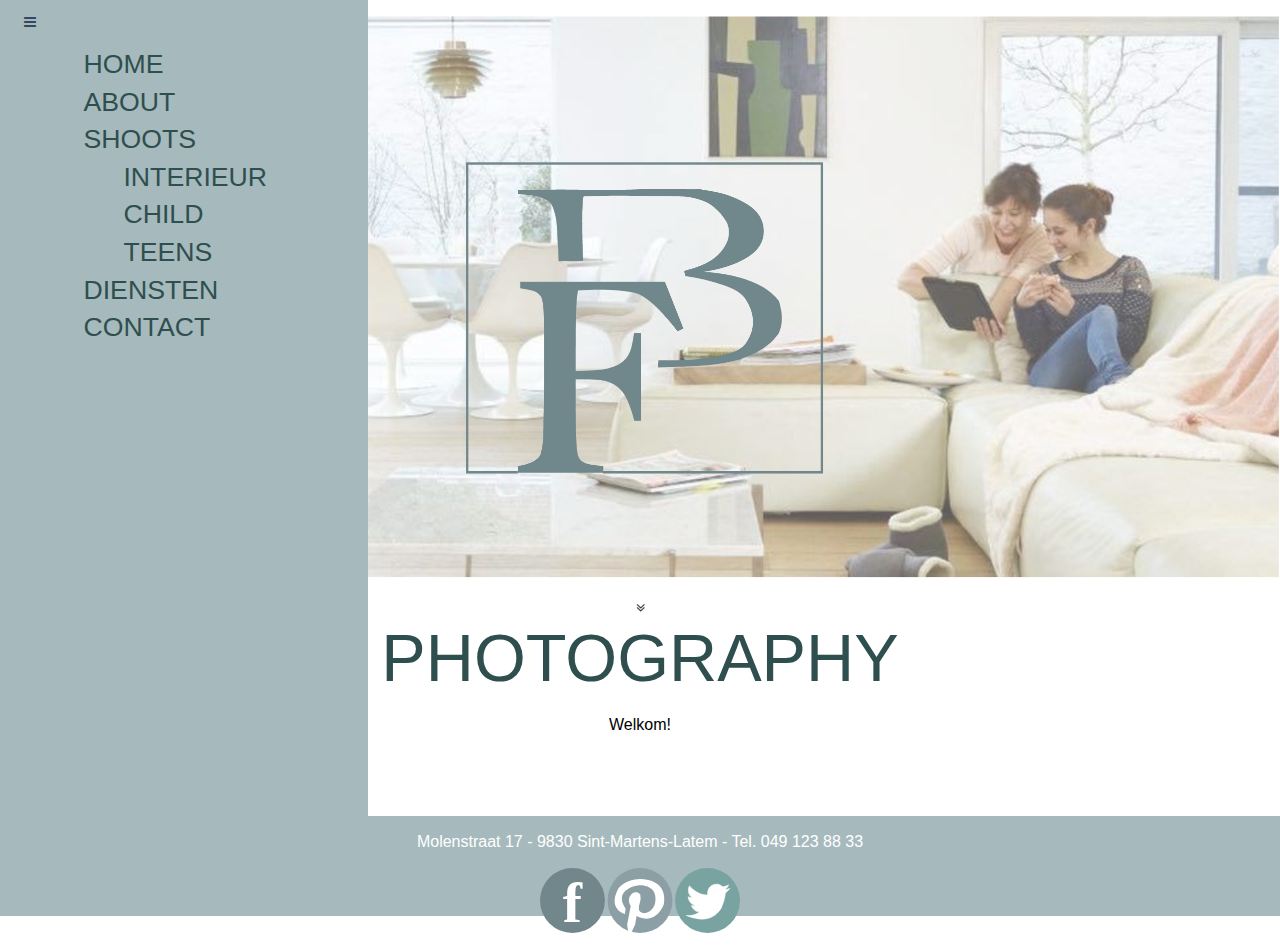
<file: index.html>
<!DOCTYPE html>
<html lang="nl">

<head>
    <meta charset="UTF-8">
    <title>Fotography den Blauwen</title>
    <link rel="stylesheet" href="style/navigation.css">
    <link rel="stylesheet" href="style/style.css">
    <link rel="stylesheet" href="https://maxcdn.bootstrapcdn.com/font-awesome/4.7.0/css/font-awesome.min.css">
</head>

<body>

    <nav>
        <div class="menu-bar-icon">
            <i class="fa fa-bars"></i>
        </div>
        <ul>
            <li><a href="index.html">HOME &nbsp;&nbsp;&nbsp;&nbsp;&nbsp;</a></li>
            <li><a href="about.html">ABOUT &nbsp;&nbsp;&nbsp;&nbsp;&nbsp;</a></li>
            <li><a href="shoots.html">SHOOTS &nbsp;&nbsp;&nbsp;&nbsp;&nbsp;</a></li>
            <ul>
                <li><a href="interieur.html">Interieur &nbsp;&nbsp;&nbsp;&nbsp;&nbsp;</a></li>
                <li><a href="child.html">Child &nbsp;&nbsp;&nbsp;&nbsp;&nbsp;</a></li>
                <li><a href="teens.html">Teens &nbsp;&nbsp;&nbsp;&nbsp;&nbsp;</a></li>
            </ul>
            <li><a href="diensten.html">DIENSTEN &nbsp;&nbsp;&nbsp;&nbsp;&nbsp;</a></li>
            <li><a href="contact.html">CONTACT &nbsp;&nbsp;&nbsp;&nbsp;&nbsp;</a></li>
        </ul>
    </nav>




    <div id="main">


        <p><img src="images/header.png" width="100%"></p>
        <a class="start" href="#start"><i class="fa fa-angle-double-down" aria-hidden="true"></i></a>
        <h2 id="start">PHOTOGRAPHY</h2>
        <p>Welkom!</p>
    </div>

    <footer>
        <p>
            Molenstraat 17 - 9830 Sint-Martens-Latem - Tel. 049 123 88 33
        </p>
        <p>
            <img src="images/socialicons.svg" width="200">
        </p>
    </footer>

</body>

</html>
</file>
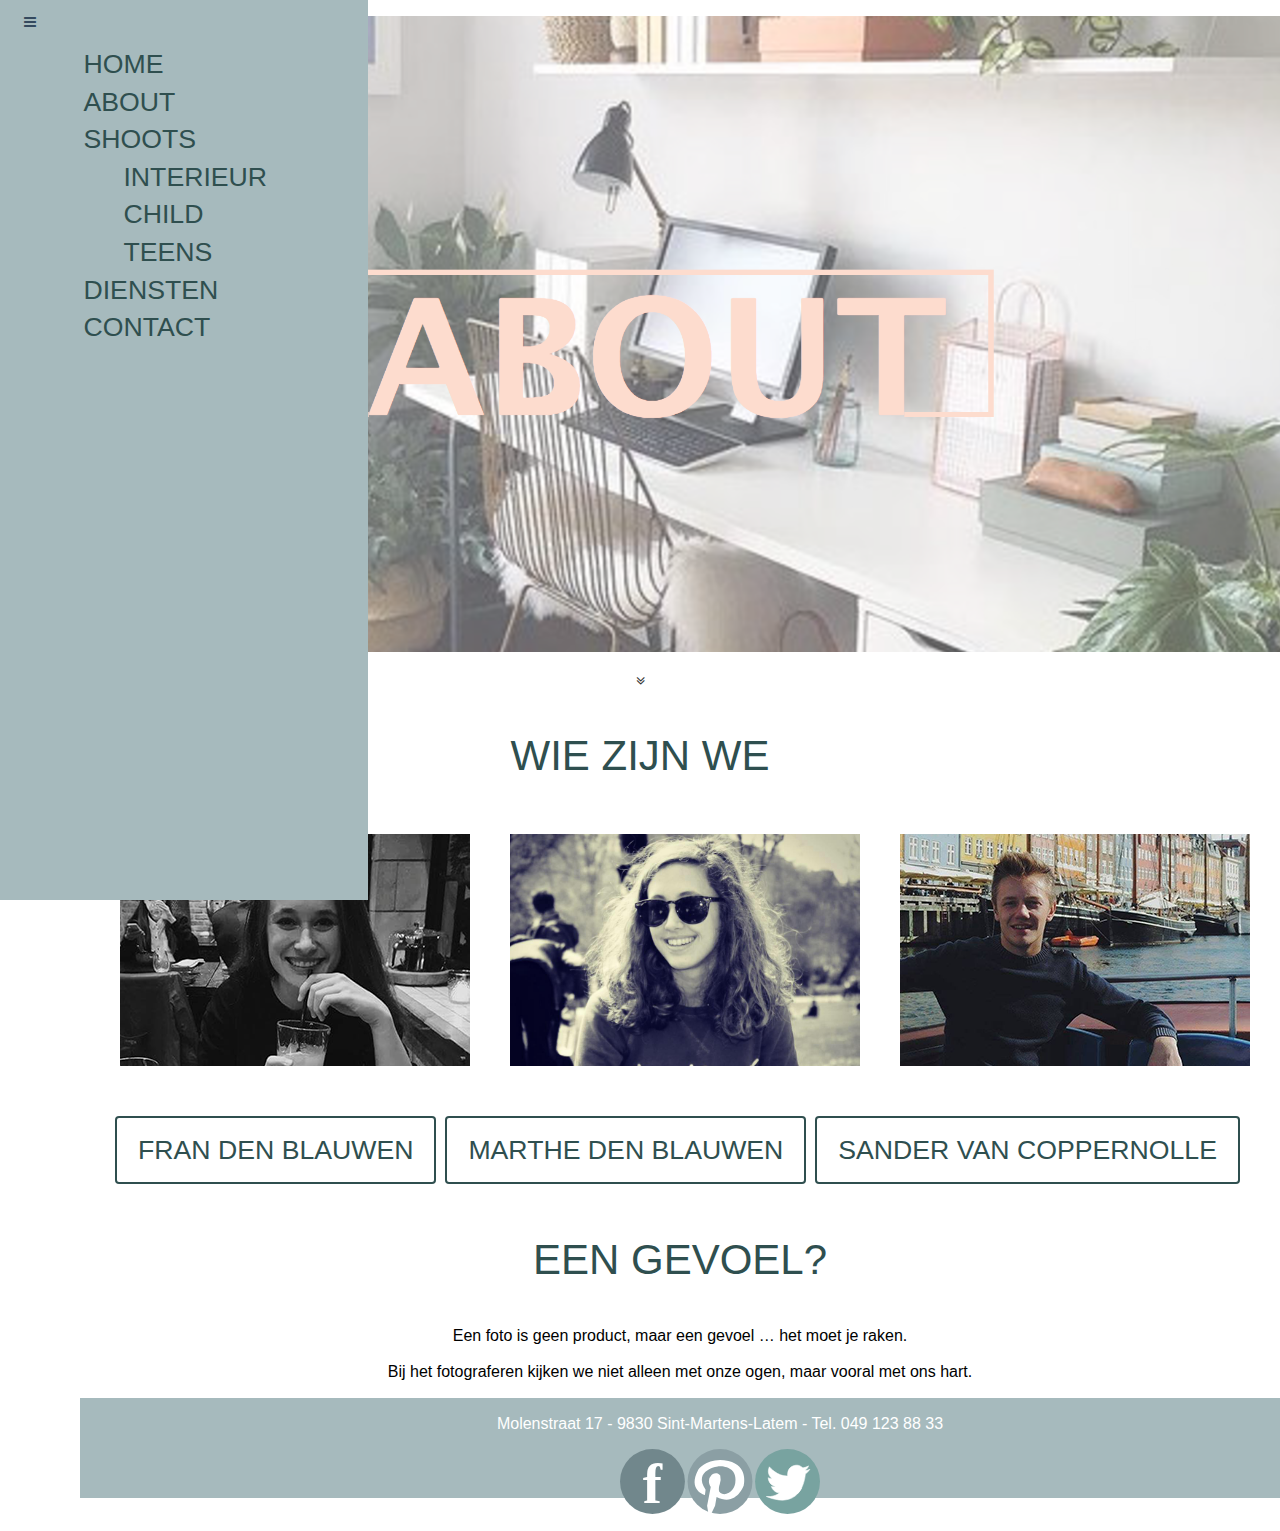
<file: about.html>
<!DOCTYPE html>
<html lang="nl">

<head>
    <meta charset="UTF-8">
    <title>Fotography den Blauwen-about</title>
    <link rel="stylesheet" href="style/navigation.css">
    <link rel="stylesheet" href="style/style.css">
    <link rel="stylesheet" href="https://maxcdn.bootstrapcdn.com/font-awesome/4.7.0/css/font-awesome.min.css">
    <link rel="stylesheet" href="style/buttonshoot.css">

</head>

<body>
    <nav>
        <div class="menu-bar-icon">
            <i class="fa fa-bars"></i>
        </div>
        <ul>
            <li><a href="index.html">HOME &nbsp;&nbsp;&nbsp;&nbsp;&nbsp;</a></li>
            <li><a href="about.html">ABOUT &nbsp;&nbsp;&nbsp;&nbsp;&nbsp;</a></li>
            <li><a href="shoots.html">SHOOTS &nbsp;&nbsp;&nbsp;&nbsp;&nbsp;</a></li>
            <ul>
                <li><a href="interieur.html">Interieur &nbsp;&nbsp;&nbsp;&nbsp;&nbsp;</a></li>
                <li><a href="child.html">Child &nbsp;&nbsp;&nbsp;&nbsp;&nbsp;</a></li>
                <li><a href="teens.html">Teens &nbsp;&nbsp;&nbsp;&nbsp;&nbsp;</a></li>
            </ul>
            <li><a href="diensten.html">DIENSTEN &nbsp;&nbsp;&nbsp;&nbsp;&nbsp;</a></li>
            <li><a href="contact.html">CONTACT &nbsp;&nbsp;&nbsp;&nbsp;&nbsp;</a></li>
        </ul>
    </nav>

    <div id="main">




        <p> <img src="images/about.png" width="100%"></p>
        <a class="start" href="#start"><i class="fa fa-angle-double-down" aria-hidden="true"></i></a>
        <h1 id="start">WIE ZIJN WE</h1>

        <div id="main">
            <div class="fotowrapper">

                <div class="fran-foto">
                    <img src="images/franoverons.png" />
                    <div class="overlay"></div>
                </div>
                <div class="fran-foto">
                    <img src="images/teamfotomarthe.png" />
                    <div class="overlay"></div>
                </div>
                <div class="fran-foto">
                    <img src="images/sanderoverons.png" />
                    <div class="overlay"></div>
                </div>
                <div class="clear"></div>
                <div class="buttonwie">
                    <a href="fran.html" class="button2">Fran den Blauwen</a>
                    <a href="marthe.html" class="button2">Marthe den Blauwen</a>
                    <a href="sander.html" class="button2">Sander Van Coppernolle</a>
                </div>


                <h1>EEN GEVOEL?</h1>
                <p>Een foto is geen product, maar een gevoel … het moet je raken. </p>
                <p>Bij het fotograferen kijken we niet alleen met onze ogen, maar vooral met ons hart.</p>
                <footer>
                    <p>
                        Molenstraat 17 - 9830 Sint-Martens-Latem - Tel. 049 123 88 33
                    </p>
                    <p>
                        <img src="images/socialicons.svg" width="200">
                    </p>
                </footer>
                </head>
            </div>
</body>

</html>
</file>
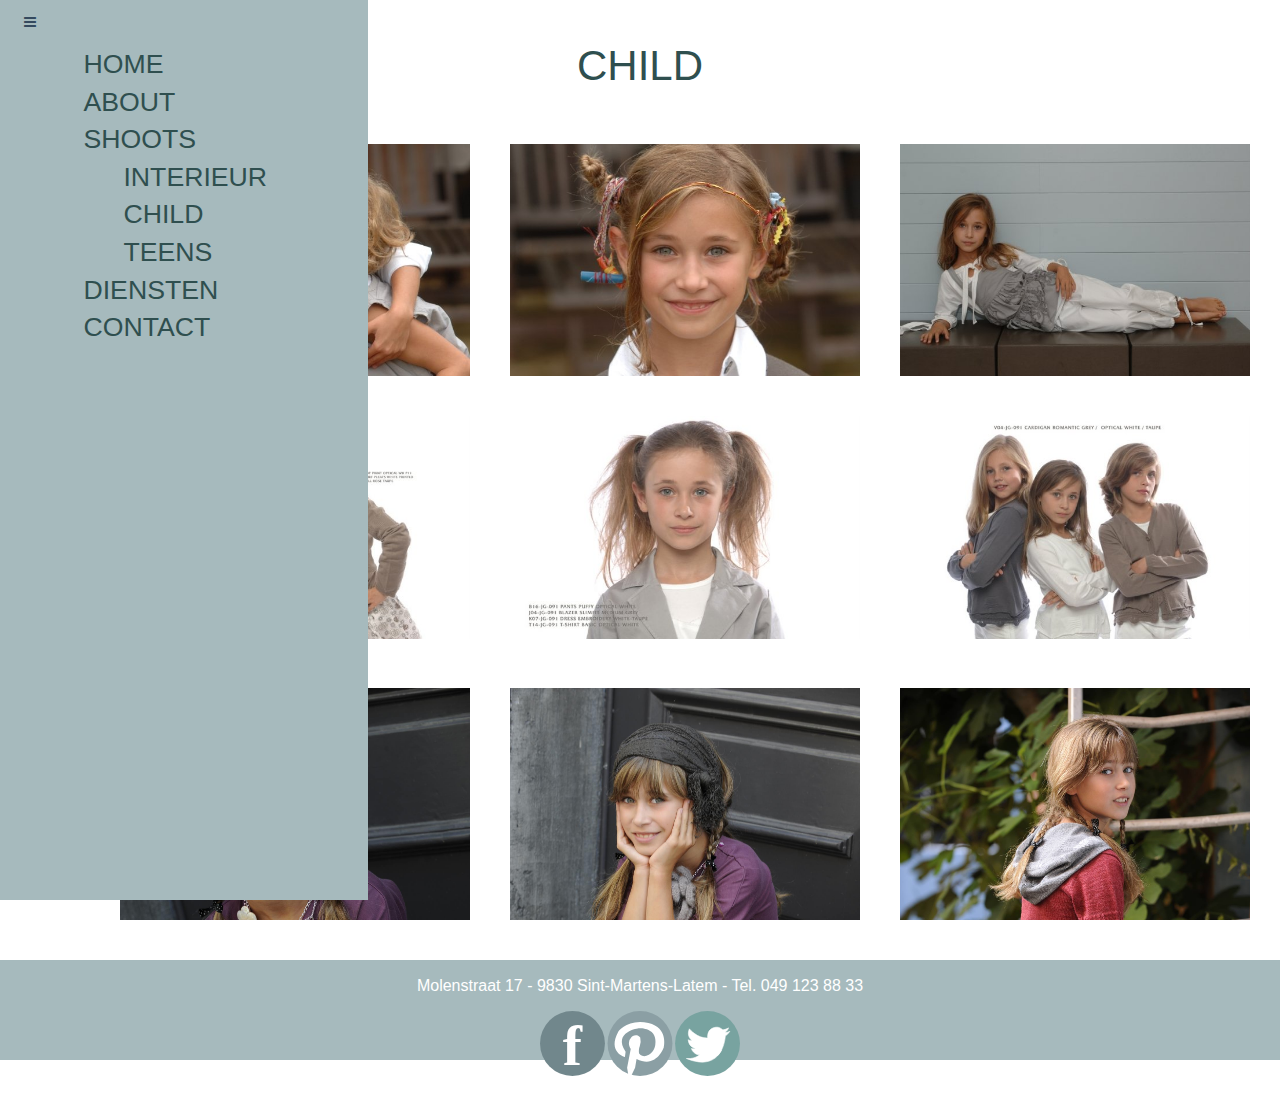
<file: child.html>
<!DOCTYPE html>
<html lang="nl">

<head>
  <meta charset="UTF-8">
  <title>Fotography den Blauwen-child</title>

  <link rel="stylesheet" href="style/navigation.css">
  <link rel="stylesheet" href="style/style.css">
  <link rel="stylesheet" href="https://maxcdn.bootstrapcdn.com/font-awesome/4.7.0/css/font-awesome.min.css">

</head>


<body>
  <nav>
    <div class="menu-bar-icon">
      <i class="fa fa-bars"></i>
    </div>
    <ul>
      <li><a href="index.html">Home &nbsp;&nbsp;&nbsp;&nbsp;&nbsp;</a></li>
      <li><a href="about.html">About &nbsp;&nbsp;&nbsp;&nbsp;&nbsp;</a></li>
      <li><a href="shoots.html">SHOOTS &nbsp;&nbsp;&nbsp;&nbsp;&nbsp;</a></li>
      <ul>
        <li><a href="interieur.html">Interieur &nbsp;&nbsp;&nbsp;&nbsp;&nbsp;</a></li>
        <li><a href="child.html">Child &nbsp;&nbsp;&nbsp;&nbsp;&nbsp;</a></li>
        <li><a href="teens.html">Teens &nbsp;&nbsp;&nbsp;&nbsp;&nbsp;</a></li>
      </ul>
      <li><a href="diensten.html">DIENSTEN &nbsp;&nbsp;&nbsp;&nbsp;&nbsp;</a></li>
      <li><a href="contact.html">Contact &nbsp;&nbsp;&nbsp;&nbsp;&nbsp;</a></li>
    </ul>
  </nav>

  <h1>CHILD</h1>

  <div id="main">
    <div class="fotowrapper">

      <div class="fran-foto">
        <img src="images/child1.png" />
        <div class="overlay"></div>
      </div>
      <div class="fran-foto">
        <img src="images/child2.png" />
        <div class="overlay"></div>
      </div>
      <div class="fran-foto">
        <img src="images/child3.png" />
        <div class="overlay"></div>
      </div>
      <div class="clear"></div>

      <div class="fran-foto">
        <img src="images/child4.png" />
        <div class="overlay"></div>
      </div>
      <div class="fran-foto">
        <img src="images/child5.png" />
        <div class="overlay"></div>
      </div>
      <div class="fran-foto">
        <img src="images/child6.png" />
        <div class="overlay"></div>
      </div>
      <div class="clear"></div>

      <div class="fran-foto">
        <img src="images/child7.png" />
        <div class="overlay"></div>
      </div>
      <div class="fran-foto">
        <img src="images/child8.png" />
        <div class="overlay"></div>
      </div>
      <div class="fran-foto">
        <img src="images/child9.png" />
        <div class="overlay"></div>
      </div>
      <div class="clear"></div>

    </div>
  </div>

  <footer>
    <p>
      Molenstraat 17 - 9830 Sint-Martens-Latem - Tel. 049 123 88 33
    </p>
    <p>
      <img src="images/socialicons.svg" width="200">
    </p>
  </footer>
</body>

</html>
</file>
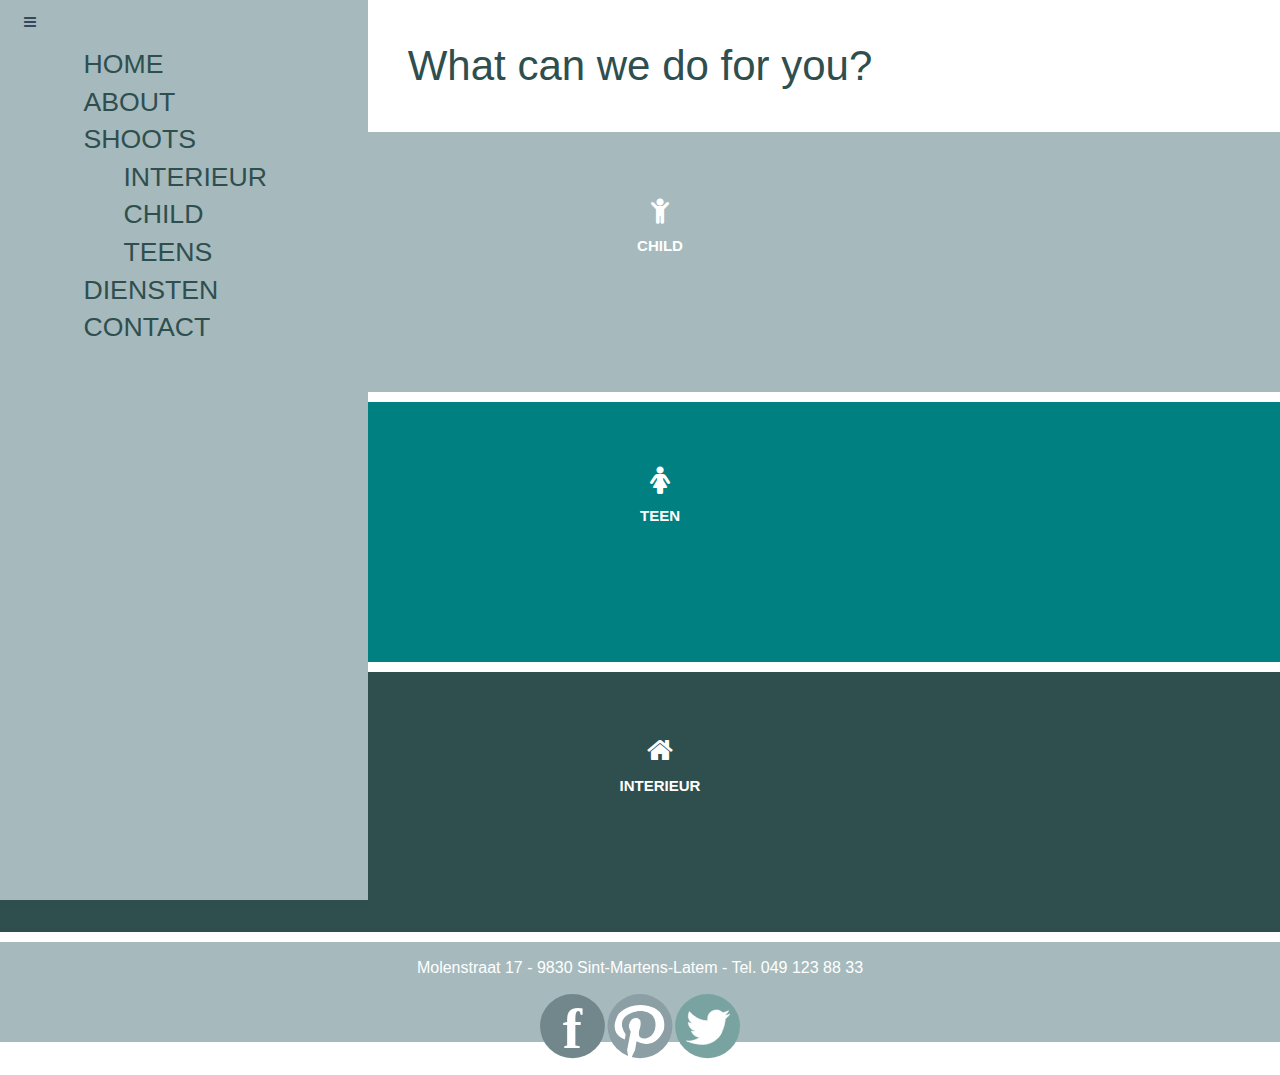
<file: diensten.html>
<!DOCTYPE html>
<html lang="nl">

<head>
    <meta charset="UTF-8">
    <title>Fotography den Blauwen-diensten</title>
    <link rel="stylesheet" href="style/navigation.css">
    <link rel="stylesheet" href="style/style.css">
    <link rel="stylesheet" href="https://maxcdn.bootstrapcdn.com/font-awesome/4.7.0/css/font-awesome.min.css">
    <link rel="stylesheet" href="style/diensten.css">

</head>

<body>
    <nav>
        <div class="menu-bar-icon">
            <i class="fa fa-bars"></i>
        </div>
        <ul>
            <li><a href="index.html">Home &nbsp;&nbsp;&nbsp;&nbsp;&nbsp;</a></li>
            <li><a href="about.html">About &nbsp;&nbsp;&nbsp;&nbsp;&nbsp;</a></li>
            <li><a href="shoots.html">SHOOTS &nbsp;&nbsp;&nbsp;&nbsp;&nbsp;</a></li>
            <ul>
                <li><a href="interieur.html">Interieur &nbsp;&nbsp;&nbsp;&nbsp;&nbsp;</a></li>
                <li><a href="child.html">Child &nbsp;&nbsp;&nbsp;&nbsp;&nbsp;</a></li>
                <li><a href="teens.html">Teens &nbsp;&nbsp;&nbsp;&nbsp;&nbsp;</a></li>
            </ul>
            <li><a href="diensten.html">DIENSTEN &nbsp;&nbsp;&nbsp;&nbsp;&nbsp;</a></li>
            <li><a href="contact.html">Contact &nbsp;&nbsp;&nbsp;&nbsp;&nbsp;</a></li>
        </ul>
    </nav>





    <div class="container">
        <h1>What can we do for you?</h1>
        <div class="row">
            <div class="col-md-3 col-sm-6 ">
                <div class="service-box">
                    <div class="service-icon yellow">
                        <div class="front-content">
                            <i class="fa fa-child fa-5x"></i>
                            <h3>CHILD</h3>
                        </div>
                    </div>
                    <div class="service-content">
                        <h3>child</h3>
                        <p>Kinderen moeten zichzelf kunnen zijn! De fotosessie voelt aan als spelen, waarbij je kind de ruimte
                            krijgt om zelf ook creatief te zijn en zelf suggesties mag doen.</p>
                    </div>
                </div>
            </div>
            <div class="col-md-3 col-sm-6 ">
                <div class="service-box">
                    <div class="service-icon orange">
                        <div class="front-content">
                            <i class="fa fa-female fa-5x"></i>
                            <h3>TEEN</h3>
                        </div>
                    </div>
                    <div class="service-content">
                        <h3>teen</h3>
                        <p>Ben je 16 en zou je graag eens voor de lens staan in een professionele fotostudio? </p>
                        <p>Dat kan! Wij bezorgen jou een super leuke fotoshoot met sprekende beelden.</p>
                        <p>Contacteer ons volledig vrijblijvend om jouw en onze ideeën samen te brengen.</p>
                    </div>
                </div>
            </div>
            <div class="col-md-3 col-sm-6">
                <div class="service-box ">
                    <div class="service-icon red">
                        <div class="front-content">
                            <i class="fa fa-home fa-5x"></i>
                            <h3>INTERIEUR</h3>
                        </div>
                    </div>
                    <div class="service-content">
                        <h3>interieur</h3>
                        <p>Realistische weergave van interieurs op een grafisch interessante wijze, een van de meest uitdagende
                            takken van de fotografie.</p>
                        <p>Neem gerust contact op!</p>
                    </div>
                </div>
            </div>


        </div>
    </div>
    </div>
    </div>
    </div>
    </div>



    <footer>
        <p>
            Molenstraat 17 - 9830 Sint-Martens-Latem - Tel. 049 123 88 33
        </p>
        <p>
            <img src="images/socialicons.svg" width="200">
        </p>
    </footer>


</body>

</html>
</file>
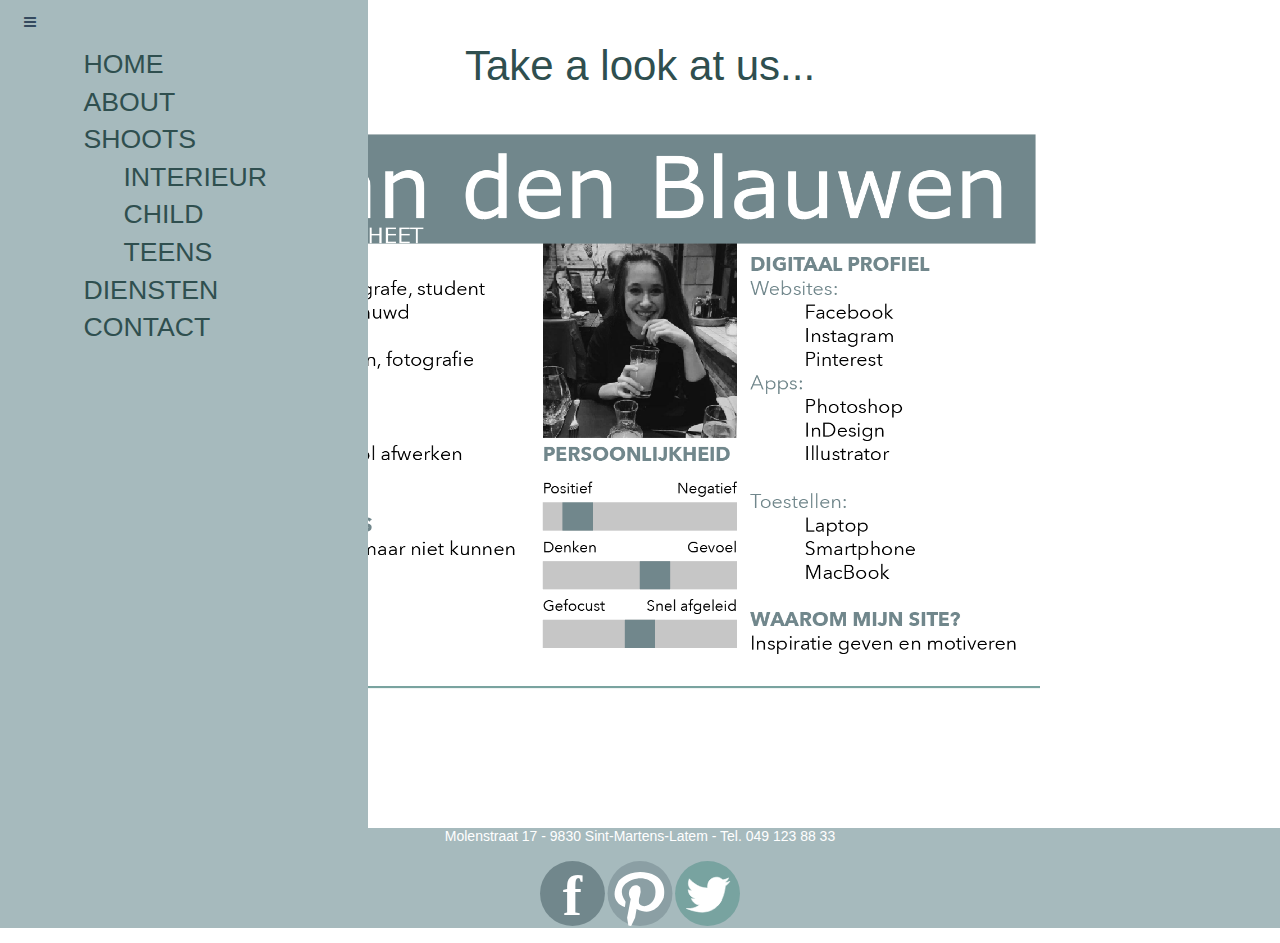
<file: fran.html>
<!DOCTYPE html>
<html lang="nl">

<head>
    <meta charset="UTF-8">
    <title>Fotography den Blauwen-fran</title>
    <link rel="stylesheet" href="style/navigation.css">
    <link rel="stylesheet" href="style/style.css">
    <link rel="stylesheet" href="https://maxcdn.bootstrapcdn.com/font-awesome/4.7.0/css/font-awesome.min.css">


</head>

<body>
    <nav>
        <div class="menu-bar-icon">
            <i class="fa fa-bars"></i>
        </div>
        <ul>
            <li><a href="index.html">HOME &nbsp;&nbsp;&nbsp;&nbsp;&nbsp;</a></li>
            <li><a href="about.html">ABOUT &nbsp;&nbsp;&nbsp;&nbsp;&nbsp;</a></li>
            <li><a href="shoots.html">SHOOTS &nbsp;&nbsp;&nbsp;&nbsp;&nbsp;</a></li>
            <ul>
                <li><a href="interieur.html">Interieur &nbsp;&nbsp;&nbsp;&nbsp;&nbsp;</a></li>
                <li><a href="child.html">Child &nbsp;&nbsp;&nbsp;&nbsp;&nbsp;</a></li>
                <li><a href="teens.html">Teens &nbsp;&nbsp;&nbsp;&nbsp;&nbsp;</a></li>
            </ul>
            <li><a href="diensten.html">DIENSTEN &nbsp;&nbsp;&nbsp;&nbsp;&nbsp;</a></li>
            <li><a href="contact.html">CONTACT &nbsp;&nbsp;&nbsp;&nbsp;&nbsp;</a></li>
        </ul>
    </nav>

    <h1>Take a look at us... </h1>
    <div class="personasheet">
    </div><img src="images/personasheetf.png" width="800">


    <footer> Molenstraat 17 - 9830 Sint-Martens-Latem - Tel. 049 123 88 33
        <p><img src="images/socialicons.svg" width="200"> </p>
    </footer>

</body>

</html>
</file>
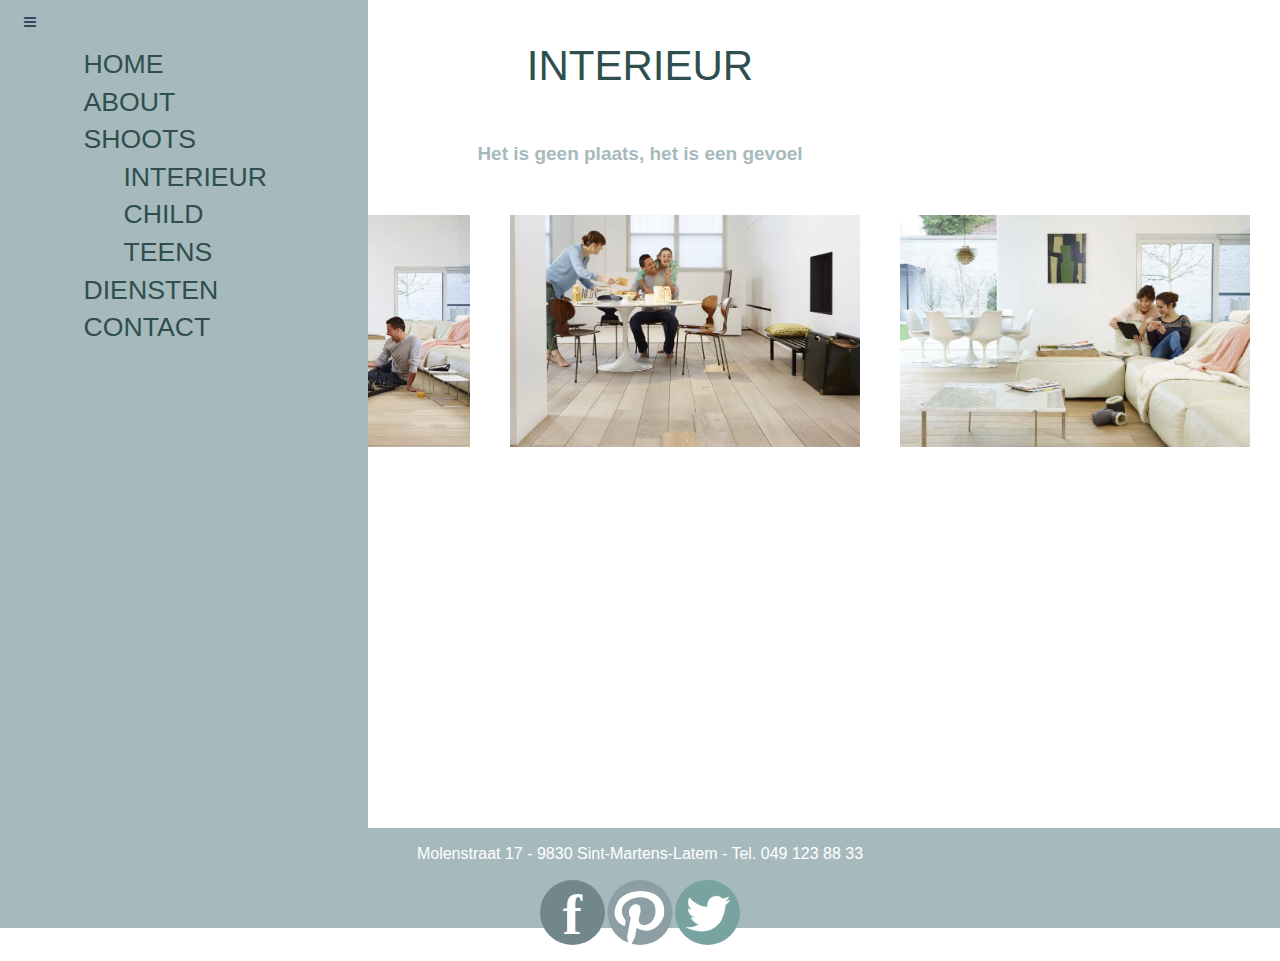
<file: interieur.html>
<!DOCTYPE html>
<html lang="nl">

<head>
    <meta charset="UTF-8">
    <title>Fotography den Blauwen-interieur</title>
    <link rel="stylesheet" href="style/navigation.css">
    <link rel="stylesheet" href="style/style.css">
    <link rel="stylesheet" href="https://maxcdn.bootstrapcdn.com/font-awesome/4.7.0/css/font-awesome.min.css">

</head>

<body>
    <nav>
        <div class="menu-bar-icon">
            <i class="fa fa-bars"></i>
        </div>
        <ul>
            <li><a href="index.html">HOME &nbsp;&nbsp;&nbsp;&nbsp;&nbsp;</a></li>
            <li><a href="about.html">ABOUT &nbsp;&nbsp;&nbsp;&nbsp;&nbsp;</a></li>
            <li><a href="shoots.html">SHOOTS &nbsp;&nbsp;&nbsp;&nbsp;&nbsp;</a></li>
            <ul>
                <li><a href="interieur.html">Interieur &nbsp;&nbsp;&nbsp;&nbsp;&nbsp;</a></li>
                <li><a href="child.html">Child &nbsp;&nbsp;&nbsp;&nbsp;&nbsp;</a></li>
                <li><a href="teens.html">Teens &nbsp;&nbsp;&nbsp;&nbsp;&nbsp;</a></li>
            </ul>
            <li><a href="diensten.html">DIENSTEN &nbsp;&nbsp;&nbsp;&nbsp;&nbsp;</a></li>
            <li><a href="contact.html">CONTACT &nbsp;&nbsp;&nbsp;&nbsp;&nbsp;</a></li>
        </ul>
    </nav>

    <h1>INTERIEUR</h1>
    <h3>Het is geen plaats, het is een gevoel</h3>
    <div id="main">
        <div class="fotowrapper">

            <div class="fran-foto">
                <img src="images/interieur1.png" />
                <div class="overlay"></div>
            </div>
            <div class="fran-foto">
                <img src="images/interieurpapa.png" />
                <div class="overlay"></div>
            </div>
            <div class="fran-foto">
                <img src="images/interieur3.png" />
                <div class="overlay"></div>
            </div>
            <div class="clear"></div>
        </div>
    </div>


    <footer>
        <p>
            Molenstraat 17 - 9830 Sint-Martens-Latem - Tel. 049 123 88 33
        </p>
        <p>
            <img src="images/socialicons.svg" width="200">
        </p>
    </footer>
</body>

</html>
</file>
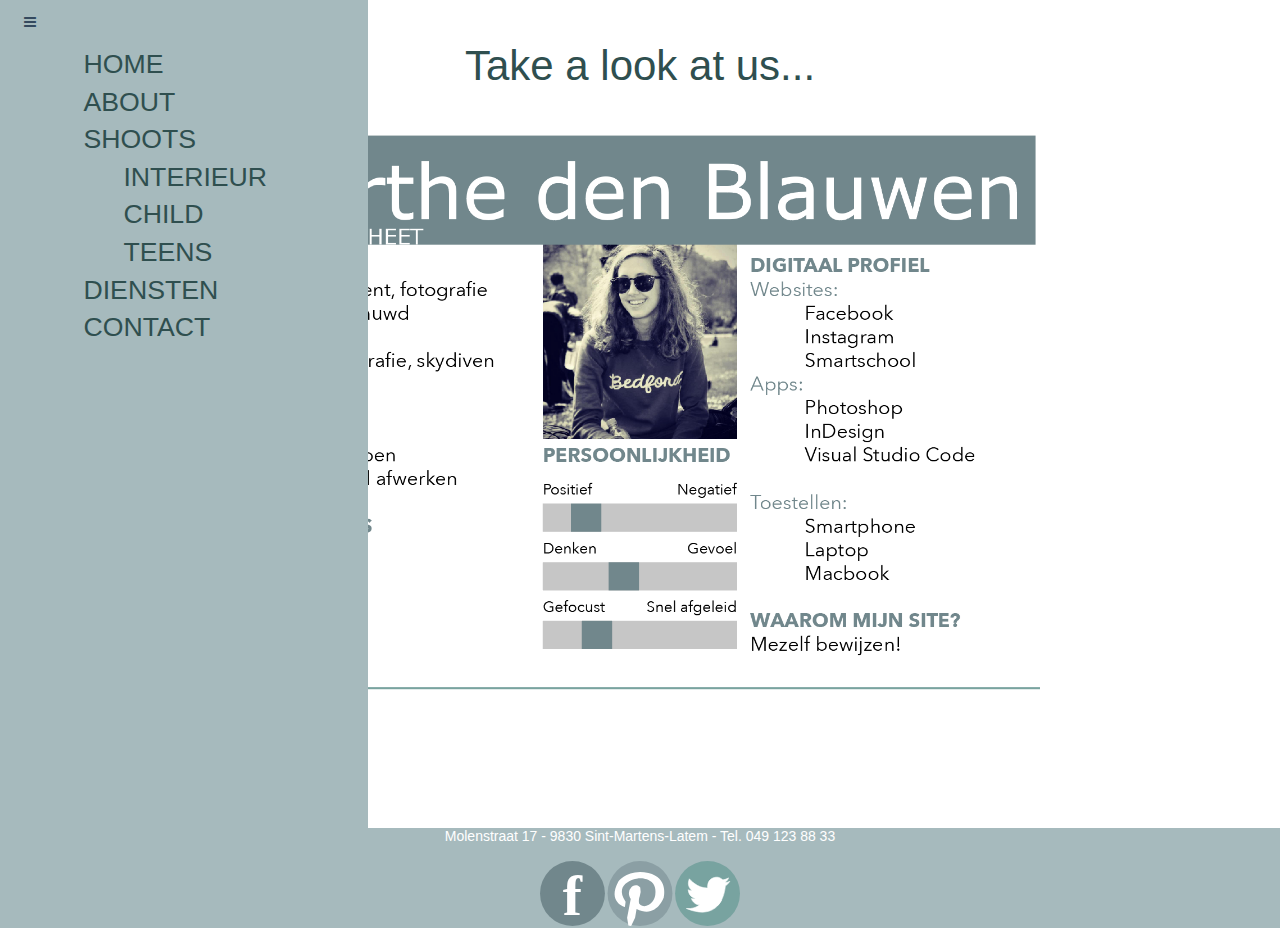
<file: marthe.html>
<!DOCTYPE html>
<html lang="nl">

<head>
    <meta charset="UTF-8">
    <title>Fotography den Blauwen-marthe</title>
    <link rel="stylesheet" href="style/navigation.css">
    <link rel="stylesheet" href="style/style.css">
    <link rel="stylesheet" href="https://maxcdn.bootstrapcdn.com/font-awesome/4.7.0/css/font-awesome.min.css">


</head>

<body>
    <nav>
        <div class="menu-bar-icon">
            <i class="fa fa-bars"></i>
        </div>
        <ul>
            <li><a href="index.html">HOME &nbsp;&nbsp;&nbsp;&nbsp;&nbsp;</a></li>
            <li><a href="about.html">ABOUT &nbsp;&nbsp;&nbsp;&nbsp;&nbsp;</a></li>
            <li><a href="shoots.html">SHOOTS &nbsp;&nbsp;&nbsp;&nbsp;&nbsp;</a></li>
            <ul>
                <li><a href="interieur.html">Interieur &nbsp;&nbsp;&nbsp;&nbsp;&nbsp;</a></li>
                <li><a href="child.html">Child &nbsp;&nbsp;&nbsp;&nbsp;&nbsp;</a></li>
                <li><a href="teens.html">Teens &nbsp;&nbsp;&nbsp;&nbsp;&nbsp;</a></li>
            </ul>
            <li><a href="diensten.html">DIENSTEN &nbsp;&nbsp;&nbsp;&nbsp;&nbsp;</a></li>
            <li><a href="contact.html">CONTACT &nbsp;&nbsp;&nbsp;&nbsp;&nbsp;</a></li>
        </ul>
    </nav>
    <h1>Take a look at us... </h1>
    <div class="personasheet">
    </div><img src="images/personasheetm.png" width="800">


    <footer> Molenstraat 17 - 9830 Sint-Martens-Latem - Tel. 049 123 88 33
        <p><img src="images/socialicons.svg" width="200"> </p>
    </footer>

</body>

</html>
</file>
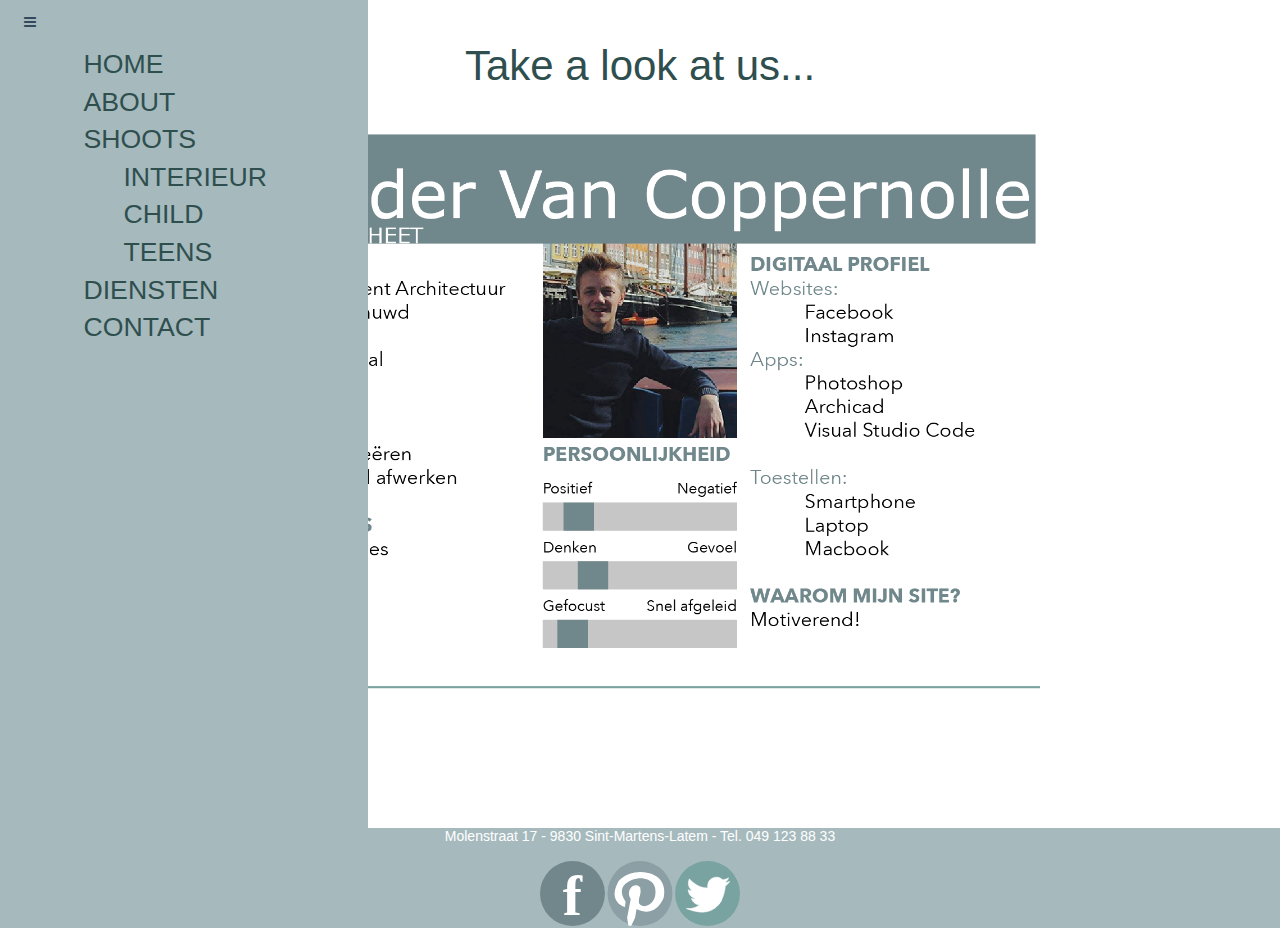
<file: sander.html>
<!DOCTYPE html>
<html lang="nl">

<head>
    <meta charset="UTF-8">
    <title>Fotography den Blauwen-sander</title>
    <link rel="stylesheet" href="style/navigation.css">
    <link rel="stylesheet" href="style/style.css">
    <link rel="stylesheet" href="https://maxcdn.bootstrapcdn.com/font-awesome/4.7.0/css/font-awesome.min.css">


</head>

<body>
    <nav>
        <div class="menu-bar-icon">
            <i class="fa fa-bars"></i>
        </div>
        <ul>
            <li><a href="index.html">HOME &nbsp;&nbsp;&nbsp;&nbsp;&nbsp;</a></li>
            <li><a href="about.html">ABOUT &nbsp;&nbsp;&nbsp;&nbsp;&nbsp;</a></li>
            <li><a href="shoots.html">SHOOTS &nbsp;&nbsp;&nbsp;&nbsp;&nbsp;</a></li>
            <ul>
                <li><a href="interieur.html">Interieur &nbsp;&nbsp;&nbsp;&nbsp;&nbsp;</a></li>
                <li><a href="child.html">Child &nbsp;&nbsp;&nbsp;&nbsp;&nbsp;</a></li>
                <li><a href="teens.html">Teens &nbsp;&nbsp;&nbsp;&nbsp;&nbsp;</a></li>
            </ul>
            <li><a href="diensten.html">DIENSTEN &nbsp;&nbsp;&nbsp;&nbsp;&nbsp;</a></li>
            <li><a href="contact.html">CONTACT &nbsp;&nbsp;&nbsp;&nbsp;&nbsp;</a></li>
        </ul>
    </nav>
    <h1>Take a look at us... </h1>
    <div class="personasheet">
    </div><img src="images/personasheets.png" width="800">


    <footer> Molenstraat 17 - 9830 Sint-Martens-Latem - Tel. 049 123 88 33
        <p><img src="images/socialicons.svg" width="200"> </p>
    </footer>

</body>

</html>
</file>
<file: style/navigation.css>
body {
  font: bold 1.2em/2.5 arial;
  text-align: center;
}

label {
  cursor: pointer;
  display: inline-block;
  transition: 1s ease;
}

:checked~label {
  margin-bottom: 1400px;
}

article {
  width: 40%;
  margin: 0 auto;
  color: #444;
}

footer {
  background: #a6babd;
  color: white;
  font-family: 'Lucida Sans', 'Lucida Sans Regular', 'Lucida Grande', 'Lucida Sans Unicode', Geneva, Verdana, sans-serif;
  font-size: 14px;
}

footer p {
  color: white;
}


/*---*/

charset body {
  font-family: 'Open Sans', sans-serif;
  font-weight: 300;
  line-height: 1.8em;
  color: #4D4D4D;
}


/* Navigation */

a {
  text-transform: uppercase;
  text-decoration: none;
  color: #151515;
  transition-delay: 0s;
  transition-duration: 0.36s;
  transition-property: all;
  transition-timing-function: line;
}

nav a:hover {
  font-weight: 400;
}

nav,
nav:hover {
  padding: 1em;
}

nav a {
  text-indent: -200px;
}

nav:hover a {
  text-indent: 0px;
  color: darkslategray;
}

svg,
a {
  vertical-align: top;
}


/* End Navigation */


/* Sections */

h1 {
  font-family: 'Open Sans', sans-serif;
  font-size: 3em;
  font-weight: 300;
  color: #000;
  line-height: 1.8em;
}

h2 {
  font-weight: 300;
}

h2 a {
  font-weight: 700;
}


/* End Sections */


/* Structure */

body {
  background: #f1f1f1;
}


/* Navigation */

.menu-bar-icon {
  margin-left: 10px;
}

nav {
  position: fixed;
  left: 0;
  top: 0;
  bottom: 0;
  display: block;
  height: auto;
  min-width: 40px;
  width: 40px;
  background-color: #ccc;
  transition-delay: 0s;
  transition-duration: 0.4s;
  transition-property: all;
  transition-timing-function: line;
  text-align: left;
  z-index: 50;
}

nav:hover {
  position: fixed;
  left: 0;
  top: 0;
  bottom: 0;
  height: auto;
  width: 340px;
  background-color: #a6babd;
}

nav a {
  -ms-filter: "progid:DXImageTransform.Microsoft.Alpha(Opacity=0)";
  filter: alpha(opacity=0);
  opacity: 0;
  margin-left: 1em;
}

nav:hover a {
  -ms-filter: "progid:DXImageTransform.Microsoft.Alpha(Opacity=100)";
  filter: alpha(opacity=100);
  opacity: 1;
}

li {
  display: block;
  padding: 0.2em;
  height: 32px;
}

svg,
a {
  display: inline-block;
}


/* End Navigation */


/* Sections */

section {
  padding: 2em 0 0 14em;
}


/* End sections */
</file>
<file: style/style.css>
body {
  	background-color: white;
  	color: hsla (167, 187, 190);
  	text-align: center
  }

  h1 {
  	font-family: 'Lucida Sans', 'Lucida Sans Regular', 'Lucida Grande', 'Lucida Sans Unicode', Geneva, Verdana, sans-serif;
  	color: darkslategrey;
  }

  p {
  	font-family: 'Lucida Sans', 'Lucida Sans Regular', 'Lucida Grande', 'Lucida Sans Unicode', Geneva, Verdana, sans-serif;
  	color: black;
  	font-size: 12pt
  }

  h2 {
  	font-family: 'Arial', 'Helvetica', 'sans-serif';
  	font-size: 50pt;
  	color: darkslategrey;
  	margin-top: 0px;
  	margin-bottom: 0px;
  }

  hr {
  	color: white
  }

  a,
  footer {
  	bottom: 0;
  }

  h3 {
  	font-family: 'Lucida Sans', 'Lucida Sans Regular', 'Lucida Grande', 'Lucida Sans Unicode', Geneva, Verdana, sans-serif;
  	font-size: 12pt;
  	color: #a6babd;
  }

  a,
  a:visited {
  	color: #a6babd;
  	text-decoration: none;
  	font-family: 'Lucida Sans', 'Lucida Sans Regular', 'Lucida Grande', 'Lucida Sans Unicode', Geneva, Verdana, sans-serif;
  	font-size: 20pt;
  	text-align: center;
  }

  html {
  	height: 100%;
  }

  body {
  	min-height: 100%;
  	padding: 0;
  	margin: 0;
  	position: relative;
  }

  body::after {
  	content: '';
  	display: block;
  	height: 100px;
  }

  footer {
  	position: absolute;
  	bottom: 0;
  	width: 100%;
  	height: 100px;
  }
  /* START FORM */

  *::-webkit-input-placeholder {
  	color: darkslategrey;
  }

  #feedback-page {
  	text-align: center;
  }

  #form-main {
  	width: 100%;
  	float: left;
  	padding-top: 0px;
  	height: 550px;
  }

  #form-div {
  	background: #fff;
  	padding-left: 35px;
  	padding-right: 35px;
  	padding-top: 35px;
  	padding-bottom: 35px;
  	width: 450px;
  	float: left;
  	left: 50%;
  	position: absolute;
  	margin-top: 30px;
  	margin-left: -260px;
  }

  .feedback-input {
  	color: #000;
  	font-family: Montserrat, Arial, sans-serif;
  	font-weight: 300;
  	font-size: 14px;
  	border-radius: 0;
  	line-height: 22px;
  	background-color: #fff;
  	padding: 13px 13px 13px 13px;
  	margin-bottom: 10px;
  	width: 100%;
  	-webkit-box-sizing: border-box;
  	-moz-box-sizing: border-box;
  	-ms-box-sizing: border-box;
  	box-sizing: border-box;
  	border: 0px solid transparent;
  	border-bottom: 1px solid #000;
  }

  .feedback-input:focus {
  	background: #fff;
  	box-shadow: 0;
  	color: #000;
  	outline: none;
  	padding: 13px 13px 13px 13px;
  }

  .focused {
  	color: #000;
  	border: #30aed6 solid 2px;
  }

  textarea {
  	width: 100%;
  	height: 150px;
  	line-height: 150%;
  	resize: vertical;
  }

  input:hover,
  textarea:hover,
  input:focus,
  textarea:focus {
  	background-color: #a6babd;
  }

  #button-blue {
  	font-family: 'Montserrat', Arial, Helvetica, sans-serif;
  	float: left;
  	width: 100%;
  	border: 0px solid transparent;
  	cursor: pointer;
  	background-color: #000;
  	color: white;
  	font-size: 18px;
  	padding-top: 22px;
  	padding-bottom: 22px;
  	-webkit-transition: all 0.3s;
  	-moz-transition: all 0.3s;
  	transition: all 0.3s;
  	margin-top: -4px;
  	font-weight: 300;
  }

  #button-blue:hover {
  	background-color: #a6babd;
  	color: white;
  }

  .submit:hover {
  	color: #3498db;
  }

  .ease {
  	width: 0px;
  	height: 74px;
  	background-color: #fbfbfb;
  	-webkit-transition: .3s ease;
  	-moz-transition: .3s ease;
  	-o-transition: .3s ease;
  	-ms-transition: .3s ease;
  	transition: .3s ease;
  }

  .submit:hover .ease {
  	width: 100%;
  	background-color: white;
  }

  @media only screen and (max-width: 580px) {
  	#form-div {
  		left: 3%;
  		margin-right: 3%;
  		width: 88%;
  		margin-left: 0;
  		padding-left: 3%;
  		padding-right: 3%;
  	}
  }
  /* END FORM */
  /* FOTO FRAN */

  .fotowrapper {
  	margin-left: 80px;
  	margin-top: 40px;
  }

  .fran-foto {
  	width: 350px;
  	height: 232px;
  	margin: 0px 0px 40px 40px;
  	float: left;
  	overflow: hidden;
  	position: relative;
  }

  .fran-foto .overlay {
  	position: absolute;
  	top: 0;
  	left: 0;
  	width: 350px;
  	height: 232px;
  	background-image: url("../images/Middel 22.png");
  	background-repeat: no-repeat;
  	background-position: center;
  	z-index: 1;
  	opacity: 0;
  	-moz-transition: all 0.3s;
  	-webkit-transition: all 0.3s;
  	transition: all 0.3s;
  }

  .fran-foto:hover .overlay {
  	opacity: 1;
  }

  .fran-foto img {
  	width: 350px;
  	-moz-transition: all 0.3s;
  	-webkit-transition: all 0.3s;
  	transition: all 0.3s;
  }

  .clear {
  	clear: both;
  }

  .fran-foto:hover img {
  	-moz-transform: scale(1.1);
  	-webkit-transform: scale(1.1);
  	transform: scale(1.1);
  }
  /* GOOGLE MAP */

  .gmap {
  	margin-left: 80px;
  }
  /*--*/

  .personasheet {
  	margin-left: 12px;
  }
  /*start styleguide*/

  @import url(https://fonts.googleapis.com/css?family=Lato:700);
  body {
  	color: #34495e;
  	font: 14px/1.231 "Lato", sans-serif;
  }

  h3 {
  	font-size: 19px;
  	font-weight: 700;
  	line-height: 23px;
  	margin: 0;
  	padding: 10px 0;
  	text-rendering: optimizelegibility;
  }

  h4 {
  	font-size: 18px;
  	font-weight: 500;
  	margin-top: 4px;
  	line-height: 20px;
  	text-rendering: optimizelegibility;
  }

  .span4 {
  	width: 250px;
  }

  [class*="span"] {
  	float: left;
  	min-height: 1px;
  	margin-left: 20px;
  }

  .mrm,
  .mhm,
  .mam {
  	margin-right: 10px;
  }

  .todo {
  	background-color: #2c3e50;
  	border-radius: 8px 8px 6px 6px;
  	color: #fff;
  	margin-bottom: 20px;
  }

  .todo-header {
  	background: #1ABC9C 92% center no-repeat;
  	background-size: 16px 16px;
  	border-radius: 6px 6px 0 0;
  	color: #34495e;
  	padding: 10px 20px;
  }

  .todo ul {
  	margin: 0;
  	list-style-type: none;
  	padding: 0;
  	display: block;
  }

  .todo-name {
  	color: #FFF;
  	font-size: 17px;
  	margin: 1px 0 3px;
  }

  .todo-name.clouds {
  	color: #BDC3C7;
  }

  .todo li.todo-done {
  	background: transparent 92% center no-repeat;
  	background-size: 20px 20px;
  	color: #1abc9c;
  }

  .todo li:first-child {
  	margin-top: 0;
  }

  .todo li:last-child {
  	border-radius: 0 0 6px 6px;
  	padding-bottom: 18px;
  }

  .todo-wrap {
  	background-size: 20px 20px;
  	cursor: pointer;
  	padding: 10px 18px;
  	position: relative;
  	-webkit-transition: 0.25s;
  	-moz-transition: 0.25s;
  	-o-transition: 0.25s;
  	transition: 0.25s;
  	-webkit-backface-visibility: hidden;
  }

  .one {
  	background: #f1f2f2;
  }

  .two {
  	background: #718685;
  }

  .three {
  	background: #a6babd;
  }

  .four {
  	background: #78a39f;
  }

  .five {
  	background: #8a9fa4;
  }

  .six {
  	background: #71868b;
  }

  .seven {
  	background: #000;
  }

  a.start:link,
  a.start:active,
  a.start:visited {
  	color: #000;
  	font-size: 14px;
  }

  a.start:link {
  	color: #333;
  }
</file>
<file: style/buttonshoot.css>
a {}

a.button2 {
	-webkit-transition: all 200ms cubic-bezier(0.390, 0.500, 0.150, 1.360);
	-moz-transition: all 200ms cubic-bezier(0.390, 0.500, 0.150, 1.360);
	-ms-transition: all 200ms cubic-bezier(0.390, 0.500, 0.150, 1.360);
	-o-transition: all 200ms cubic-bezier(0.390, 0.500, 0.150, 1.360);
	transition: all 200ms cubic-bezier(0.390, 0.500, 0.150, 1.360);
	margin: 10px auto;
	text-decoration: none;
	border-radius: 4px;
	padding: 18px 23px;
	color: darkslategrey;
	box-shadow: darkslategrey 0 0px 0px 2px inset;
	display: inline-block;
	min-width: 255px;
	margin-right: 5px;
}

a.button2:hover {
	color: rgba(255, 255, 255, 0.85);
	box-shadow: darkslategrey 0 105px 0px 2px inset;
}
</file>
<file: style/diensten.css>
.service-box {
    position: center;
    overflow: hidden;
    margin-bottom: 10px;
    perspective: 1000px;
    -webkit-perspective: 1000px;
}

.service-icon {
    width: 100%;
    height: 220px;
    padding: 20px;
    text-align: center;
    transition: all .5s ease;
}

.service-content {
    position: absolute;
    top: 0;
    left: 0;
    z-index: 1;
    opacity: 0;
    width: 100%;
    height: 220px;
    padding: 20px;
    text-align: center;
    transition: all .5s ease;
    background-color: gray;
    backface-visibility: hidden;
    transform-style: preserve-3d;
    -webkit-transform: translateY(110px) rotateX(-90deg);
    -moz-transform: translateY(110px) rotateX(-90deg);
    -ms-transform: translateY(110px) rotateX(-90deg);
    -o-transform: translateY(110px) rotateX(-90deg);
    transform: translateY(110px) rotateX(-90deg);
}

.service-box .service-icon .front-content {
    position: relative;
    top: 80px;
    -webkit-transform: translateY(-50%);
    -moz-transform: translateY(-50%);
    -ms-transform: translateY(-50%);
    -o-transform: translateY(-50%);
    transform: translateY(-50%);
}

.service-box .service-icon .front-content i {
    font-size: 28px;
    color: white;
    font-weight: normal;
}

.service-box .service-icon .front-content h3 {
    font-size: 15px;
    color: #fff;
    text-align: center;
    margin-bottom: 15px;
    text-transform: uppercase;
}

.service-box .service-content h3 {
    font-size: 15px;
    font-weight: 700;
    color: #fff;
    margin-bottom: 10px;
    text-transform: uppercase;
}

.service-box .service-content p {
    font-size: 13px;
    color: white;
    margin: 0;
}

.yellow {
    background-color: #a6babd;
}

.orange {
    background-color: #008080;
}

.red {
    background-color: darkslategrey;
}

.grey {
    background-color: #474747;
}

.service-box:hover .service-icon {
    opacity: 0;
    -webkit-transform: translateY(-110px) rotateX(90deg);
    -moz-transform: translateY(-110px) rotateX(90deg);
    -ms-transform: translateY(-110px) rotateX(90deg);
    -o-transform: translateY(-110px) rotateX(90deg);
    transform: translateY(-110px) rotateX(90deg);
}

.service-box:hover .service-content {
    opacity: 1;
    -webkit-transform: rotateX(0);
    -moz-transform: rotateX(0);
    -ms-transform: rotateX(0);
    -o-transform: rotateX(0);
    transform: rotateX(0);
}
</file>
